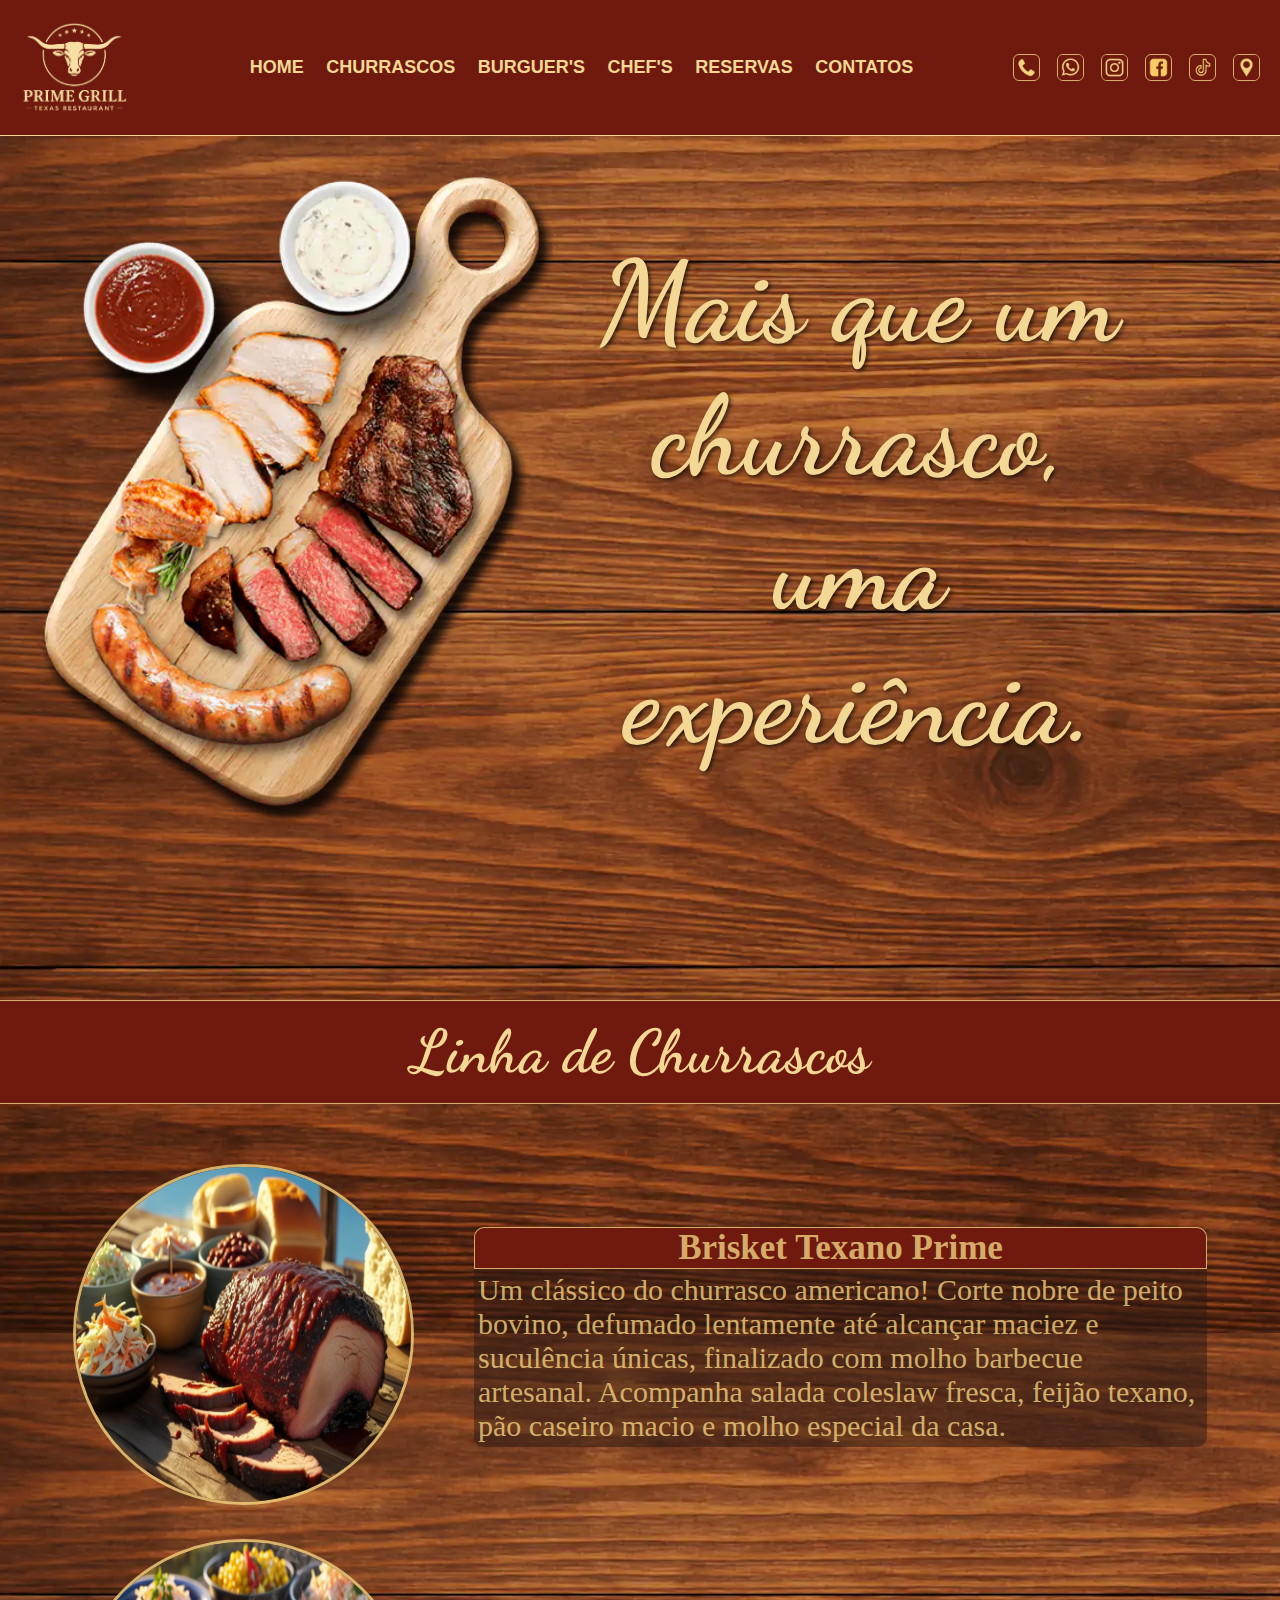
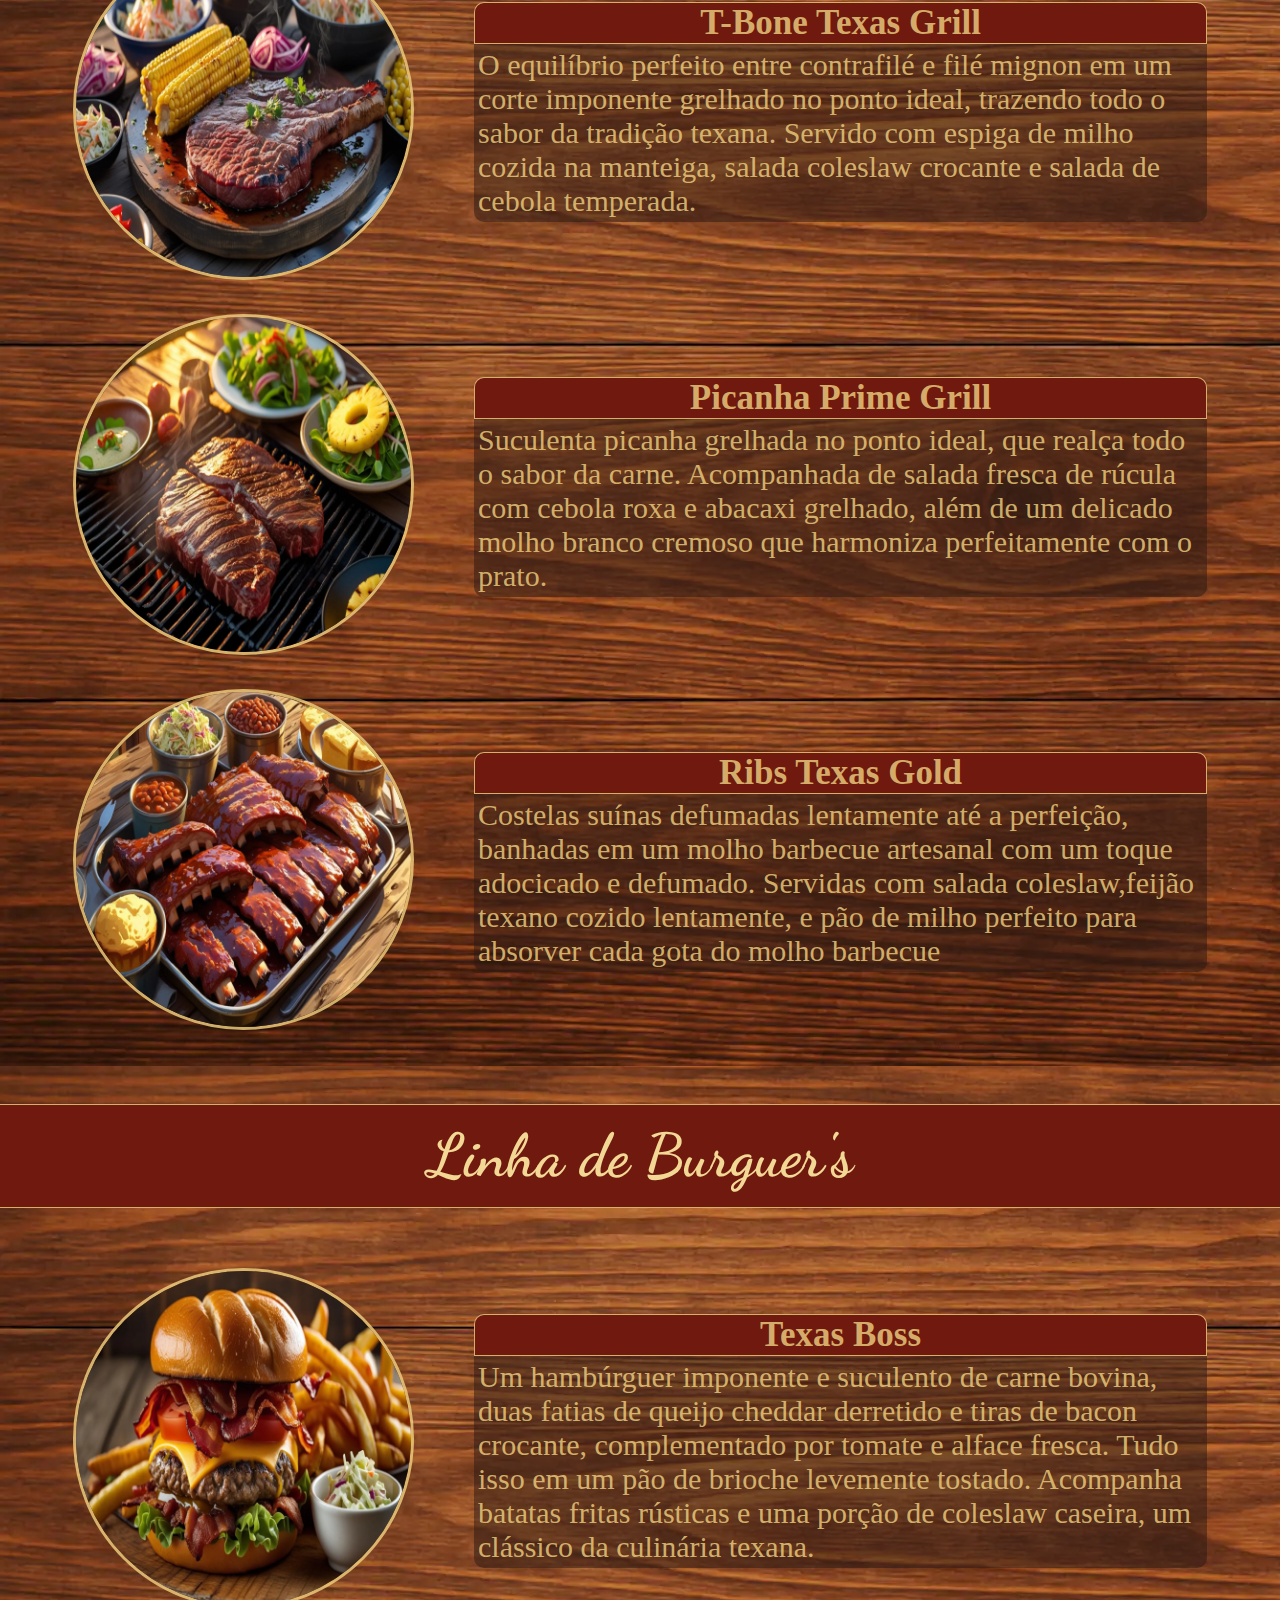
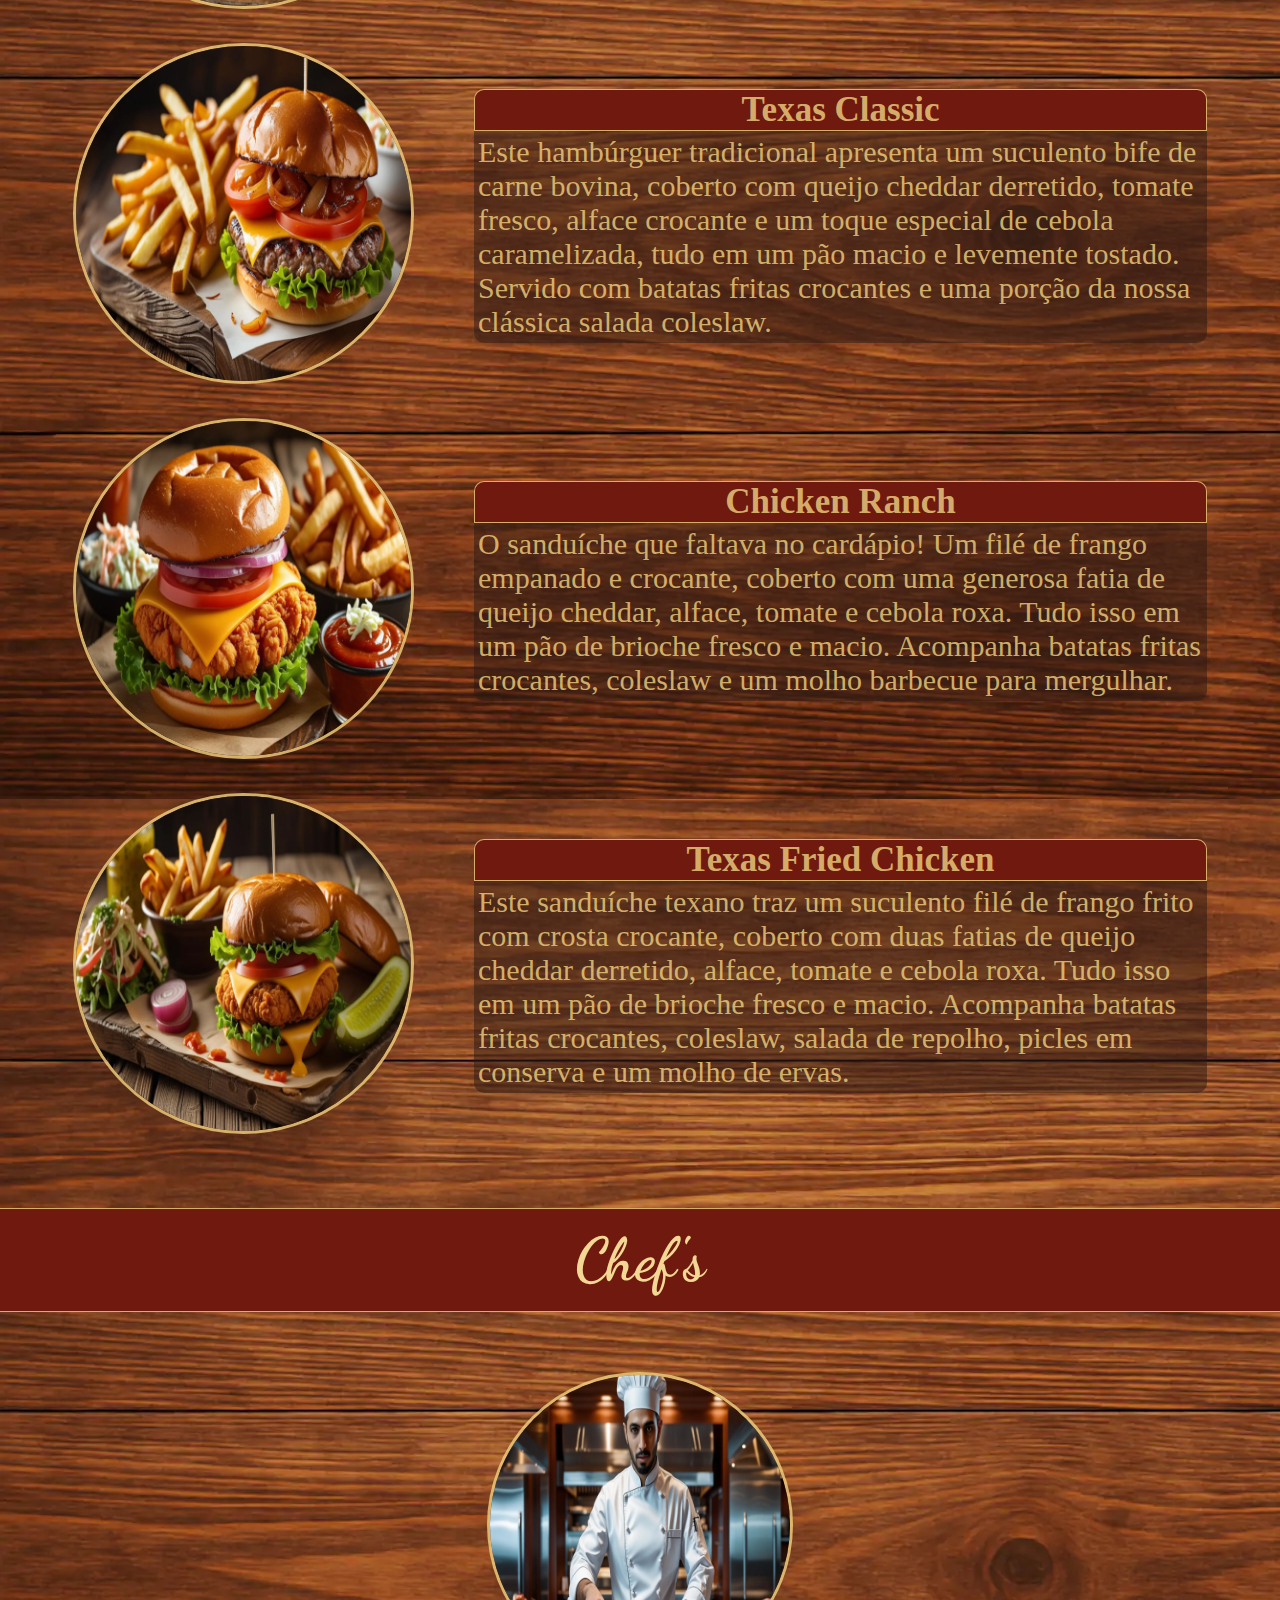
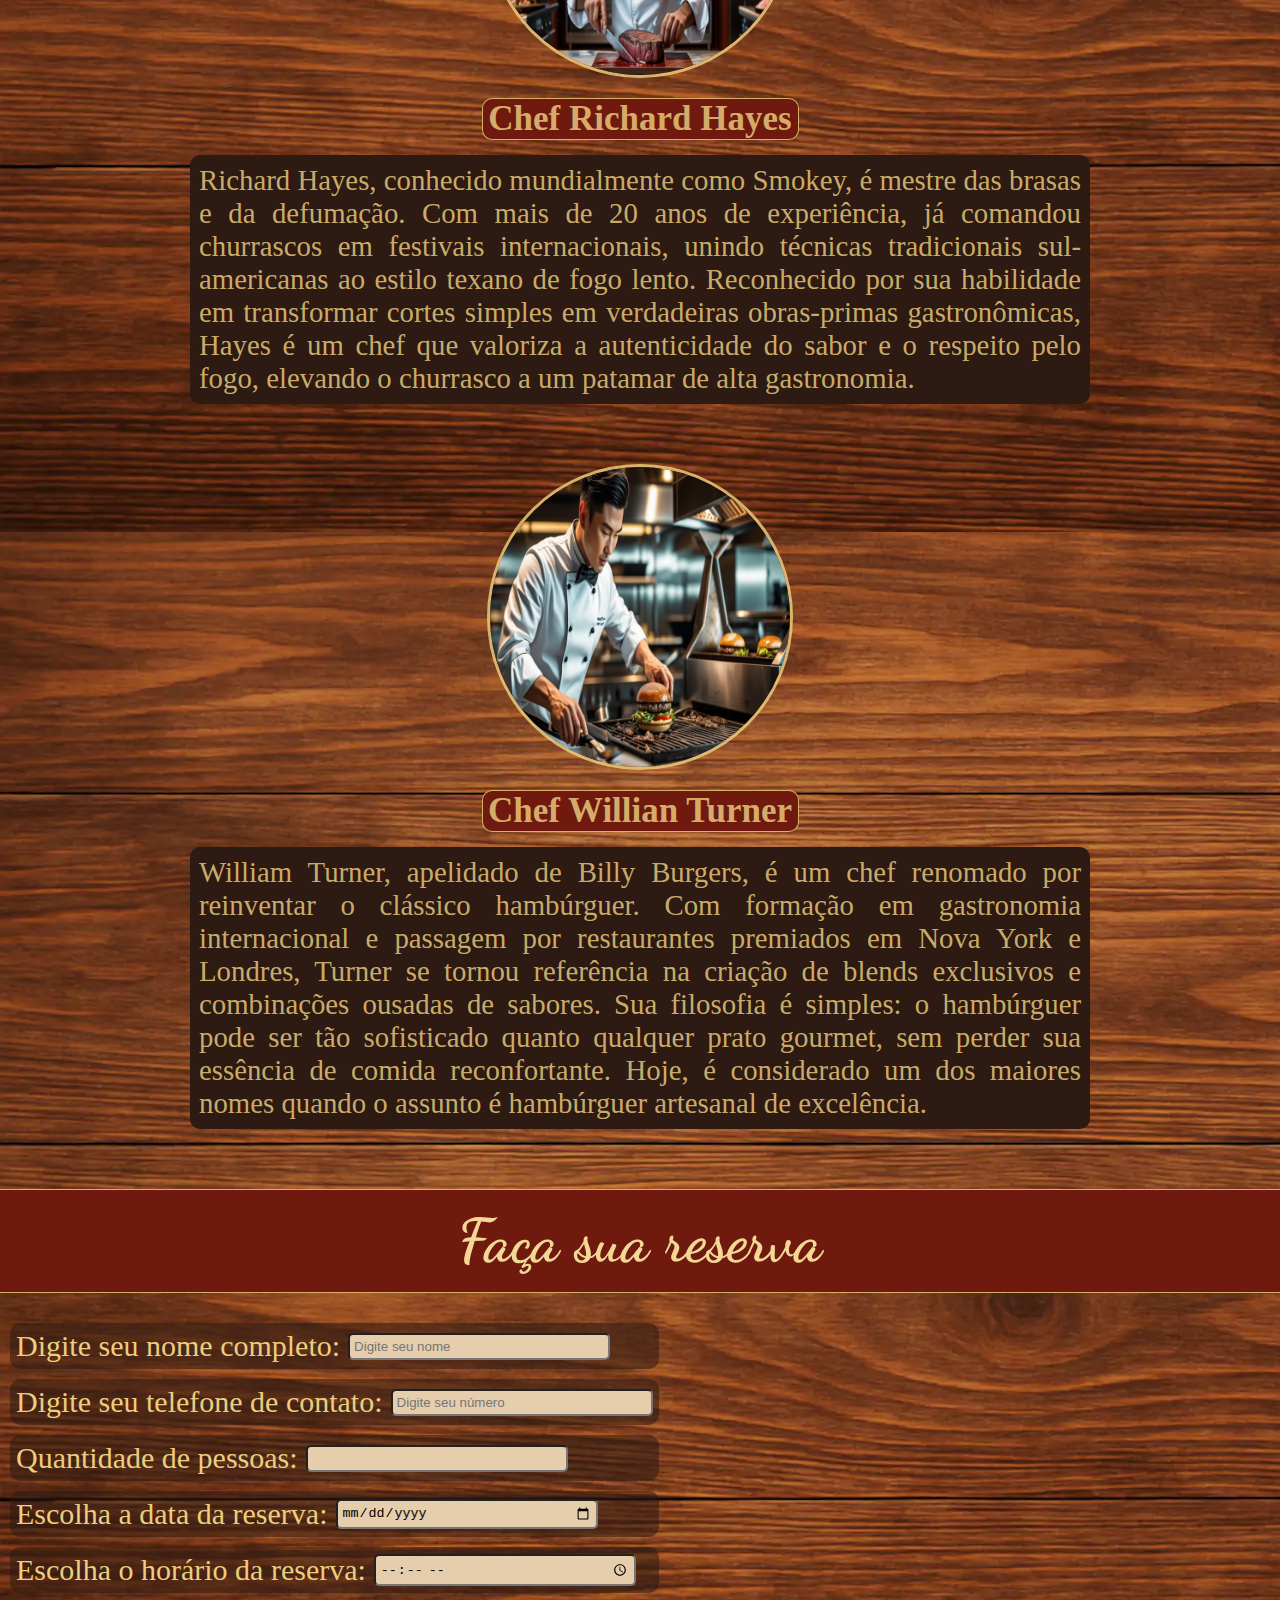
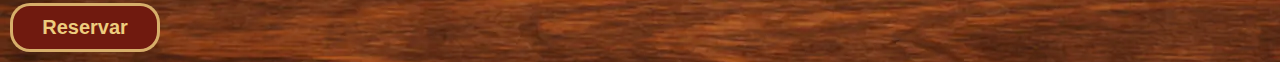
<file: index.html>
<!DOCTYPE html>
<html lang="pt-br">
<head>
    <meta charset="UTF-8">
    <meta name="viewport" content="width=device-width, initial-scale=1.0">
    <title>Prime Grill - Texas Restaurant</title>
    <link rel="shortcut icon" href="imagens/favicon.ico" type="image/x-icon">
    <link rel="stylesheet" href="style.css">
    <style>
    @import url('https://fonts.googleapis.com/css2?family=Dancing+Script:wght@400..700&display=swap');
</style>
</head>

<body>



        <!-- Cabeçalho do site -->
    <header>
        <img src="imagens/logotipo2.png" alt="Logotipo">

            <!-- Menu de Navegação do site -->
        <nav>
            <a href="#Home">HOME</a>
            <a href="#Churrascos">CHURRASCOS</a>
            <a href="#Burguers">BURGUER'S</a>
            <a href="#Chefs">CHEF'S</a>
            <a href="#Reservas">RESERVAS</a>
            <a href="#Contatos">CONTATOS</a>
        </nav>

            <!-- Imagens das redes sociais -->
        <div class="redes-sociais">
            <img class="imagem-redes-sociais" src="imagens/contato1-telefone.webp" alt="telefone">
            <img class="imagem-redes-sociais" src="imagens/contato2-whatsapp.webp" alt="whatsapp">
            <img class="imagem-redes-sociais" src="imagens/contato3-instagram.webp" alt="instagram">
            <img class="imagem-redes-sociais" src="imagens/contato4-facebook.webp" alt="Facebook">
            <img class="imagem-redes-sociais" src="imagens/contato5-tiktok.webp" alt="TikTok">
            <img class="imagem-redes-sociais" src="imagens/contato6-localização.webp" alt="Localização">
        </div>
    </header>



        <!-- Conteúdo principal da página -->
    <main>
        <div id="Home" class="container-banner">
            <div class="imagem-banner">
                <img src="imagens/fundo2.webp" alt="">
            </div>
            <div class="frase-banner">
                <h1>Mais que um churrasco, uma experiência.</h1>
            </div>
        </div>
    </main>



        <div class="sub-titulos-h2">
            <h2 id="Churrascos">Linha de Churrascos</h2>
        </div>

        <!-- Article da Linha de Churrascos -->
    <article>
            <!-- Brisket Texano Prime -->
        <div class="container-prato">
            <picture>
                <source srcset="imagens/carne1-P-400px.webp" media="(max-width: 400px)">
                <source srcset="imagens/carne1-M-700px.webp" media="(max-width: 700px)">
                <img src="imagens/carne1-G-1400px.webp" alt="Brisket Texano Prime">
            </picture>
            <div class="info-prato">
                <h3 class="nome-pratos">Brisket Texano Prime</h3>
                    <p class="descricao-dos-pratos">
                        Um clássico do churrasco americano! Corte nobre de peito bovino, defumado lentamente até alcançar maciez e suculência únicas, finalizado com molho barbecue artesanal.
                        Acompanha salada coleslaw fresca, feijão texano, pão caseiro macio e molho especial da casa.
                    </p>
            </div>
        </div>

            <!-- T-Bone Texas Grill -->
        <div class="container-prato">
            <picture>
                <source srcset="imagens/carne2-P-400px.webp" media="(max-width: 400px)">
                <source srcset="imagens/carne2-M-700px.webp" media="(max-width: 700px)">
                <img src="imagens/carne2-G-1400px.webp" alt="T-Bone Texas Grill">
            </picture>
            <div class="info-prato">
                <h3 class="nome-pratos">T-Bone Texas Grill</h3>
                    <p class="descricao-dos-pratos">
                        O equilíbrio perfeito entre contrafilé e filé mignon em um corte imponente grelhado no ponto ideal, trazendo todo o sabor da tradição texana.
                        Servido com espiga de milho cozida na manteiga, salada coleslaw crocante e salada de cebola temperada.
                    </p>
            </div>
        </div>

            <!-- Picanha Prime Grill -->
        <div class="container-prato">
            <picture>
                <source srcset="imagens/carne3-P-400px.webp" media="(max-width: 400px)">
                <source srcset="imagens/carne3-M-700px.webp" media="(max-width: 700px)">
                <img src="imagens/carne3-G-1400px.webp" alt="Picanha Prime Grill">
            </picture>
            <div class="info-prato">
                <h3 class="nome-pratos">Picanha Prime Grill</h3>
                    <p class="descricao-dos-pratos">
                        Suculenta picanha grelhada no ponto ideal, que realça todo o sabor da carne.
                        Acompanhada de salada fresca de rúcula com cebola roxa e abacaxi grelhado, além de um delicado molho branco cremoso que harmoniza perfeitamente com o prato.
                    </p>
            </div>
        </div>

            <!-- Ribs Texas Gold -->
        <div class="container-prato">
            <picture>
                <source srcset="imagens/carne4-P-400px.webp" media="(max-width: 400px)">
                <source srcset="imagens/carne4-M-700px.webp" media="(max-width: 700px)">
                <img src="imagens/carne4-G-1400px.webp" alt="Ribs Texas Gold">
            </picture>
            <div class="info-prato">
                <h3 class="nome-pratos">Ribs Texas Gold</h3>
                    <p class="descricao-dos-pratos">
                        Costelas suínas defumadas lentamente até a perfeição, banhadas em um molho barbecue artesanal com um toque adocicado e defumado. Servidas com salada coleslaw,feijão texano cozido lentamente, e pão de milho perfeito para absorver cada gota do molho barbecue
                    </p>
            </div>
        </div>
    </article>



        <div class="sub-titulos-h2">
            <h2 id="Burguers">Linha de Burguer's</h2>
        </div>



        <!-- Article da Linha de Hamburguer -->
    <article>
            <!-- Texas Boss -->
        <div class="container-prato">
            <picture>
                <source srcset="imagens/hamburguer1-P-400px.webp" media="(max-width: 400px)">
                <source srcset="imagens/hamburguer1-M-700px.webp" media="(max-width: 700px)">
                <img src="imagens/hamburguer1-G-1400px.webp" alt="Texas Boss">
            </picture>
            <div class="info-prato">
                <h3 class="nome-pratos">Texas Boss</h3>
                    <p class="descricao-dos-pratos">
                        Um hambúrguer imponente e suculento de carne bovina, duas fatias de queijo cheddar derretido e tiras de bacon crocante, complementado por tomate e alface fresca. Tudo isso em um pão de brioche levemente tostado.
                        Acompanha batatas fritas rústicas e uma porção de coleslaw caseira, um clássico da culinária texana.
                    </p>
            </div>
        </div>

            <!-- Texas Classic -->
        <div class="container-prato">
            <picture>
                <source srcset="imagens/hamburguer2-P-400px.webp" media="(max-width: 400px)">
                <source srcset="imagens/hamburguer2-M-700px.webp" media="(max-width: 700px)">
                <img src="imagens/hamburguer2-G-1400px.webp" alt="Texas Classic">
            </picture>
            <div class="info-prato">
                <h3 class="nome-pratos">Texas Classic</h3>
                    <p class="descricao-dos-pratos">
                        Este hambúrguer tradicional apresenta um suculento bife de carne bovina, coberto com queijo cheddar derretido, tomate fresco, alface crocante e um toque especial de cebola caramelizada, tudo em um pão macio e levemente tostado.
                        Servido com batatas fritas crocantes e uma porção da nossa clássica salada coleslaw.
                    </p>
            </div>
        </div>

            <!-- Chicken Ranch -->
        <div class="container-prato">
            <picture>
                <source srcset="imagens/hamburguer3-P-400px.webp" media="(max-width: 400px)">
                <source srcset="imagens/hamburguer3-M-700px.webp" media="(max-width: 700px)">
                <img src="imagens/hamburguer3-G-1400px.webp" alt="Chicken Ranch">
            </picture>
            <div class="info-prato">
                <h3 class="nome-pratos">Chicken Ranch</h3>
                    <p class="descricao-dos-pratos">
                        O sanduíche que faltava no cardápio! Um filé de frango empanado e crocante, coberto com uma generosa fatia de queijo cheddar, alface, tomate e cebola roxa. Tudo isso em um pão de brioche fresco e macio.
                        Acompanha batatas fritas crocantes, coleslaw e um molho barbecue para mergulhar.
                    </p>
            </div>
        </div>

            <!-- Texas Fried Chicken -->
        <div class="container-prato">
            <picture>
                <source srcset="imagens/hamburguer4-P-400px.webp" media="(max-width: 400px)">
                <source srcset="imagens/hamburguer4-M-700px.webp" media="(max-width: 700px)">
                <img src="imagens/hamburguer4-G-1400px.webp" alt="Texas Fried Chicken">
            </picture>
            <div class="info-prato">
                <h3 class="nome-pratos">Texas Fried Chicken</h3>
                    <p class="descricao-dos-pratos">
                        Este sanduíche texano traz um suculento filé de frango frito com crosta crocante, coberto com duas fatias de queijo cheddar derretido, alface, tomate e cebola roxa. Tudo isso em um pão de brioche fresco e macio.
                        Acompanha batatas fritas crocantes, coleslaw, salada de repolho, picles em conserva e um molho de ervas.
                    </p>
            </div>
        </div>
    </article>


        <div class="sub-titulos-h2">
            <h2 id="Chefs">Chef's</h2>
        </div>

        <!-- Article dos Chef's do restaurante -->
    <article>
            <!-- Chef Churrasco -->
        <div>
            <picture>
                <source srcset="imagens/chef1-P-400px.webp" media="(max-width:400px)">
                <source srcset="imagens/chef1-M-700px.webp" media="(max-width:700px)">
                <img src="imagens/chef1-G-1400px.webp" alt="Chef Churrasco" class="imagem-chef">
            </picture>
                <h3 class="nome-chef">Chef Richard Hayes</h3>
                    <p class="biografia_chef">
                        Richard Hayes, conhecido mundialmente como Smokey, é mestre das brasas e da defumação. Com mais de 20 anos de experiência, já comandou churrascos em festivais internacionais, unindo técnicas tradicionais sul-americanas ao estilo texano de fogo lento.
                        Reconhecido por sua habilidade em transformar cortes simples em verdadeiras obras-primas gastronômicas, Hayes é um chef que valoriza a autenticidade do sabor e o respeito pelo fogo, elevando o churrasco a um patamar de alta gastronomia.
                    </p>
        </div>

            <!-- Chef Hamburguer -->
        <div>
            <picture>
                <source srcset="imagens/chef2-P-400px.webp" media="(max-width:400px)">
                <source srcset="imagens/chef2-M-700px.webp" media="(max-width:700px)">
                <img src="imagens/chef2-G-1400px.webp" alt="Chef Hamburguer" class="imagem-chef">
            </picture>
                <h3 class="nome-chef">Chef Willian Turner</h3>
                    <p class="biografia_chef">
                        William Turner, apelidado de Billy Burgers, é um chef renomado por reinventar o clássico hambúrguer. Com formação em gastronomia internacional e passagem por restaurantes premiados em Nova York e Londres, Turner se tornou referência na criação de blends exclusivos e combinações ousadas de sabores. Sua filosofia é simples: o hambúrguer pode ser tão sofisticado quanto qualquer prato gourmet, sem perder sua essência de comida reconfortante. Hoje, é considerado um dos maiores nomes quando o assunto é hambúrguer artesanal de excelência.
                    </p>
        </div>
    </article>

        <div id="Reservas" class="sub-titulos-h2">
            <h2>Faça sua reserva</h2>
        </div>

    <footer class="rodape">

        <form action="#" method="post">
            <div class="frase-e-campo-formulario">
                <label for="nome">Digite seu nome completo: </label>
                <input class="campo-digito-reservas" type="text" name="nome" id="nome" placeholder="Digite seu nome" required>
            </div>
            <div class="frase-e-campo-formulario">
                <label for="telefone">Digite seu telefone de contato: </label>
                <input class="campo-digito-reservas" type="tel" name="telefone" id="telefone" placeholder="Digite seu número" required>
            </div>
            <div class="frase-e-campo-formulario">
                <label for="pessoas">Quantidade de pessoas: </label>
                <input class="campo-digito-reservas" type="number" name="pessoas" id="pessoas">
            </div>
            <div class="frase-e-campo-formulario">
                <label for="data">Escolha a data da reserva: </label>
                <input class="campo-digito-reservas" type="date" name="data" id="data" required>
            </div>
            <div class="frase-e-campo-formulario">
                <label for="horario">Escolha o horário da reserva: </label>
                <input class="campo-digito-reservas" type="time" name="horario" id="horario">
            </div>

            <button class="botao-reserva">Reservar</button>
        </form>



    </footer>







</body>
</html>
</file>
<file: style.css>
@charset "UTF-8";


/* Zera margens padrão do navegador */
* {
    margin: 0;
    padding: 0;
}


/* Edição da cor de fundo do site */
body {
    background-image: url(imagens/fundo.webp); /* imagem de fundo do site */
}


/* Edição do cabeçalho */
header {
    display: flex; /* usando flexbox para organizar os conteúdos do cabeçalho */
    max-width: 100%; /* garante que não passa da largura da tela */
    justify-content: space-between; /* espaço entre o logo a esquerda e redes sociais a direita */
    align-items: center; /* centraliza verticalmente */
    background-color: rgba(112, 26, 15); /* cor de fundo do menu */
    border-bottom: 1px solid rgb(243, 216, 149); /* linha na borda baixa */
}


/* Logotipo do restaurante */
header img {
    margin: 20px; /* espaço em volta da imagem */
    width: 110px; /* largura da imagem*/
    height: 95px; /* altura da imagem */
}


/* Menu de Navegação */
nav {
    text-align: center; /* centraliza o texto dos links */
    font-size: 18px; /* tamanho da fonte */
    width: 54%; /* largura do menu */
    box-sizing: border-box; /* inclui padding e borda na largura */
    margin: auto; /* centraliza horizontalmente */
}


/* Edição dos links do Menu de Navegação */
nav a {
    font-family: Arial, Helvetica, sans-serif; /* fonte do texto dos links */
    font-weight: bolder; /* espessura da fonte (negrito) */
    color: rgb(243, 216, 149); /* cor da fonte */
    text-decoration: none; /* remove sublinhado */
    padding: 5px 8px; /* espaçamento interno */
    border: 0.1px solid transparent; /* borda invisível (para não mexer o layout no hover */
    transition: all 0.3s ease; /* animação suave ao passar o mouse */
    display: inline-block; /* permite padding funcionar corretamente */
}


/* Faz um estilo ao passar o mouse no Menu de Navegação */
nav a:hover {
    border-color: rgba(237, 205, 126, 0.884);
    background-color: #2c1a13;
    border: 0.1px solid;
}


/* Ajuste do espaçamento das imagens dos contatos de redes sociais */
.redes-sociais {
    display: flex;
    margin-right: 20px;
    align-items: center;
    gap: 17px;
}

/* Ajuste do tamanho das imagens dos contatos de redes sociais */
.imagem-redes-sociais {
    width: 25px;
    height: 25px;
    margin: 0;
    border: 1px solid rgba(237, 205, 126, 0.829);
    border-radius: 6px;
}


/* Ajuste de onde está o conteúdo principal da página */
main {
    display: flex;
}


/* Container onde está inserido a imagem e a frase principal */
.container-banner {
    display: flex; /* ativa flexbox */
    align-items: center; /* alinha ao centro verticalmente */
    justify-content: space-between; /* espaço entre imagem e texto */
    max-width: 1400px;
    margin: 0 auto;
    margin-bottom: 70px;
    padding: 40px;
    gap: 2px; /* espaço entre imagem e frase */
}


/* Ajuste do tamanho da imagem do banner */
.imagem-banner img {
    max-width: 800px; /* controla largura da imagem */
    height: 650px;
}


/* Ajuste da caixa da frase principal */
.frase-banner {
    max-width: 600px;
    color: rgb(243, 216, 149);
    text-shadow: 2px 2px 4px rgba(0,0,0,0.7); /* sombra escura */
    flex: 1;
    margin-left: 10px;
    margin-right: 90px;
}


/* Ajuste da frase principal */
.frase-banner h1 {
    font-family: "Dancing Script";
    text-align: center;
    font-size: 7rem;
}



/* Ajuste da caixa dos títulos h2 - linha de churrascos, de hamburguer, chefs e etc */
.sub-titulos-h2 {
    display: flex;
    font-family: "Dancing Script";
    color: rgb(243, 216, 149);
    background-color: rgba(112, 26, 15);
    border-top: 1px solid rgba(237, 205, 126, 0.829);
    border-bottom: 1px solid rgba(237, 205, 126, 0.829);
    /*border-radius: 150px 0 150px 0;*/
    justify-content: center; /* centraliza o texto na horizontal */
    text-align: center; /* se o texto quebrar em duas linhas, continua centralizado */
    /*width: 40%;*/
    margin: auto;
    margin-top: 60px;
    font-size: 2.5rem;
    font-weight: bolder;
    padding: 15px 70px;
}


article {
    margin: 10px;
    margin-top: 50px;
}



/* Container de cada prato */
.container-prato {
    display: flex; /* ativa o flexbox */
    flex-direction: row;
    gap: 60px; /* espaço entre o a foto e a descrição */ 
    margin: 10px auto;
    width: 90%;
    padding: 10px;
    align-items: center; /*centraliza verticalmente o texto e nome do prato com a foto */
    /*border: 2px solid yellow;*/
}

/* Imagem dos pratos do cardápio */
.container-prato img {
    width: 335px;
    height: auto;
    border-radius: 50%;
    border: 3px solid rgba(237, 205, 126, 0.829);
}

/* Edição dos nomes dos pratos em h3 */
.nome-pratos {
    text-align: center;
    color: rgba(237, 205, 126, 0.829);
    background-color: rgba(112, 26, 15);
    border-radius: 10px 10px 0 0;
    border: 1px solid rgba(237, 205, 126, 0.829);
    font-size: 35px;
}

/* Edição da descrição dos pratos */
.descricao-dos-pratos {
    font-size: 30px;
    color: rgba(237, 205, 126, 0.829);
    background-color: #2c1a1383;
    border-radius: 0 0 10px 10px;
    padding: 4px;
}













/* Título do main - "Nossa História" em h1 
.titulo-historia-restaurante {
    font-family: "Dancing Script", cursive;
    font-weight: bolder;
    font-size: 50px;
    text-align: center;
    color: rgba(237, 205, 126, 0.829);
    margin-top: 15px;
    margin-bottom: 15px;
    background-color: rgba(112, 26, 15);
    border-radius: 50px 10px 50px 10px;
    border: 1px solid rgba(237, 205, 126, 0.829);
}*/








/* Nome dos Chef's em h3 */
.nome-chef {
    display: flex;
    text-align: center;
    color: rgba(237, 205, 126, 0.829);
    margin: auto;
    margin-top: 20px;
    font-size: 35px;
    background-color: rgba(112, 26, 15);
    border-radius: 10px;
    border: 1px solid rgba(237, 205, 126, 0.829);
    width: 25%;
    align-items: center;
    justify-content: center;
}

/* Biografia Chef 1 - Churrasco */
.biografia_chef {
    text-align: justify;
    color: rgba(237, 205, 126, 0.829);
    font-size: 1.8em;
    background-color: #2c1a13;
    border-radius: 10px;
    padding: 9px;
    margin: auto;
    margin-top: 15px;
    width: 70%;
}

/* Edição imagem dos Chef's */
.imagem-chef {
    display: block;
    margin: 20px auto;
    margin-top: 60px;
    width: 100%;
    max-width: 300px;
    height: auto;
    border-radius: 50%;
    border: 3px solid rgba(237, 205, 126, 0.829);
}











/* Faz uma rolagem suave ao clicar nos links do menu */
html {
    scroll-behavior: smooth;
}



.rodape {
    display: flex;
    align-items: center;
    color: rgb(237, 205, 126);
    font-size: 30px;
    margin: 10px;
    margin-top: 30px;
}

.frase-e-campo-formulario {
    background-color: #2c1a138a;
    border-radius: 10px;
    padding: 6px;
    display: flex;
    align-items: center; /* Centraliza o label e o input */
    margin-bottom: 10px;
}

.campo-digito-reservas {
    display: flex;
    flex-direction: column;
    margin-left: 8px;
    width: 250px;
    background-color: rgb(230, 205, 172);
    padding: 4px;
    border-radius: 5px;
}

.botao-reserva {
    font-size: 20px;
    padding: 10px;
    font-weight: bolder;
    width: 150px;
    color: rgb(237, 205, 126);
    border: 3px solid rgba(237, 205, 126, 0.829);
    background-color: rgba(112, 26, 15);
    border-radius: 20px;
}

/* Botão para realizar a reserva 
.botao {
    background-color: rgba(112, 26, 15);
    color: rgba(237, 205, 126, 0.829);
    border: 1px solid rgba(237, 205, 126, 0.829);
    border-radius: 10px;

    margin-right: 650px;
    margin-top: 10px;
}*/
</file>
